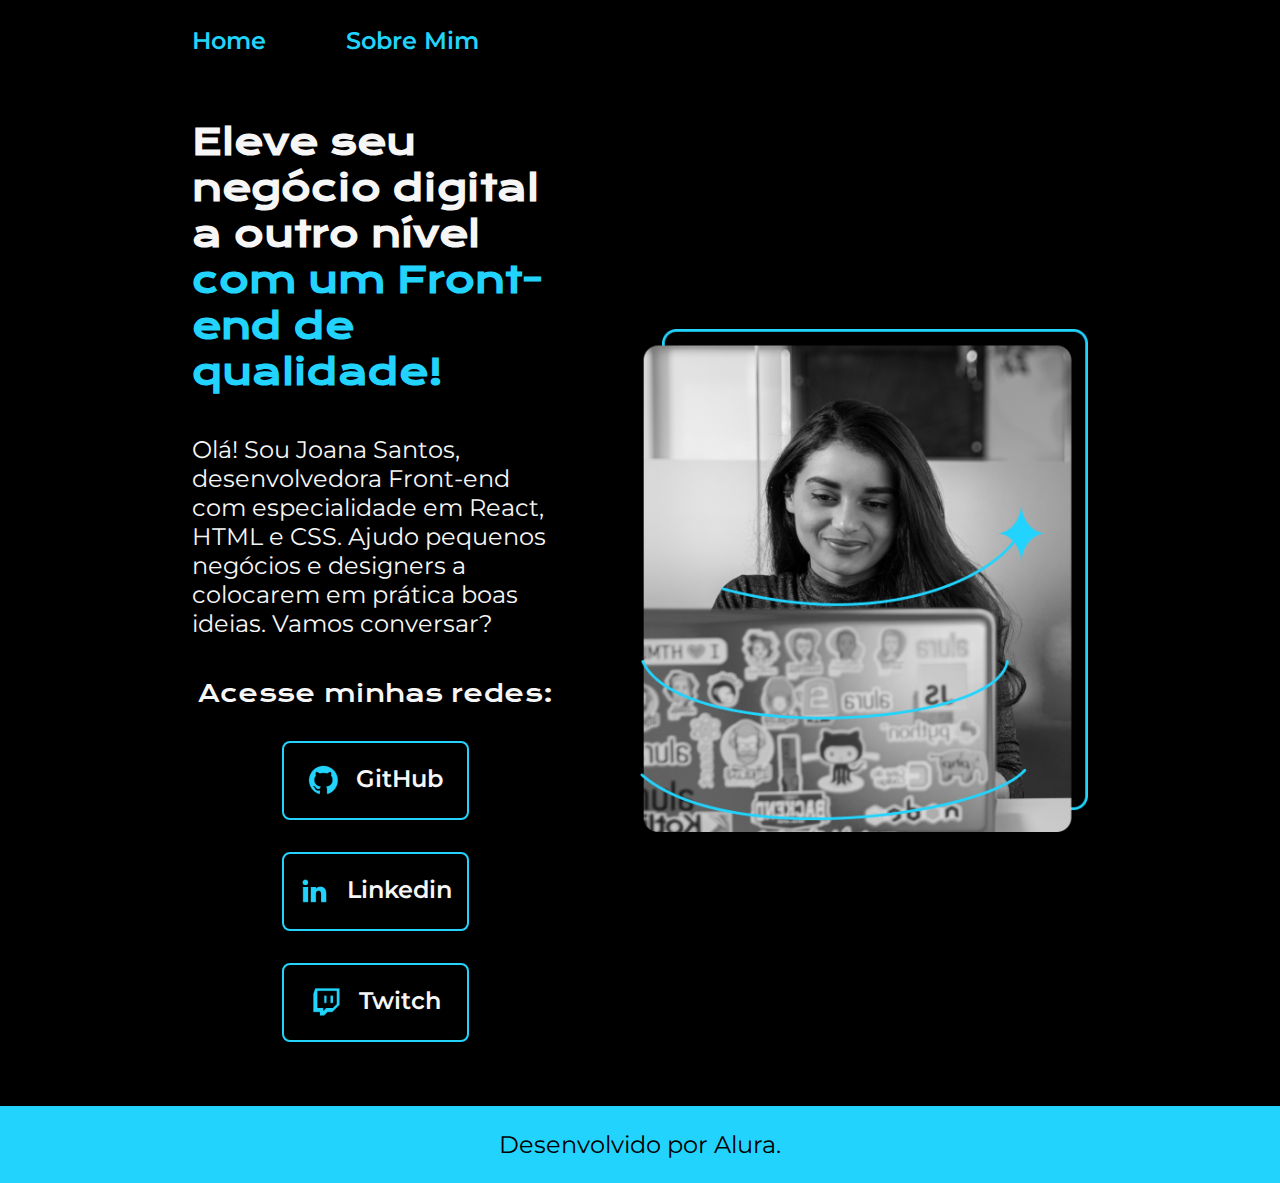
<file: index.html>
<!DOCTYPE html>
<html lang="pt-br">
<head>
    <meta charset="UTF-8">
    <meta http-equiv="X-UA-Compatible" content="IE=edge">
    <meta name="viewport" content="width=device-width, initial-scale=1.0">
    <title>Portfolio</title>
    <link rel="stylesheet" href="./styles/style.css">
</head>
<body>
    <header class="cabecalho">
        <nav class="cabecalho__menu">
            <a class="cabecalho__menu__link" href="index.html">Home</a>
            <a class="cabecalho__menu__link" href="about.html">Sobre Mim</a>
        </nav>
    </header>
    <main class="apresentacao">
        <section class="apresentacao__conteudo">
            <h1 class="apresentacao__conteudo__titulo">Eleve seu negócio digital a outro nível <strong class="titulo-destaque"> com um Front-end de qualidade!</strong></h1>
            <p class="apresentacao__conteudo__texto">Olá! Sou Joana Santos, desenvolvedora Front-end com especialidade em React, HTML e CSS. Ajudo pequenos negócios e designers a colocarem em prática boas ideias. Vamos conversar?</p>
            <div class="apresentacao__links">
                <h2 class="apresentacao__links_subtitulo">Acesse minhas redes: </h2>
                <a class="apresentacao__links__navegacao" href="https://github.com">
                    <img src="./assets/github.png">
                    GitHub
                </a>
                <a class="apresentacao__links__navegacao" href="https://likedin.com">
                    <img src="./assets/linkedin.png">
                    Linkedin
                </a>
                <a class="apresentacao__links__navegacao" href="https://twitch.tv">
                    <img src="./assets/twitch.png">
                    Twitch
                </a>
            </div>
        </section>
        <img class="apresentacao__imagem" src="./assets/Imagem.png" alt="Foto da Joana Santos Programando">
    </main>
    <footer class="rodape">
        <p>Desenvolvido por Alura.</p>
    </footer>
</body>
</html>
</file>
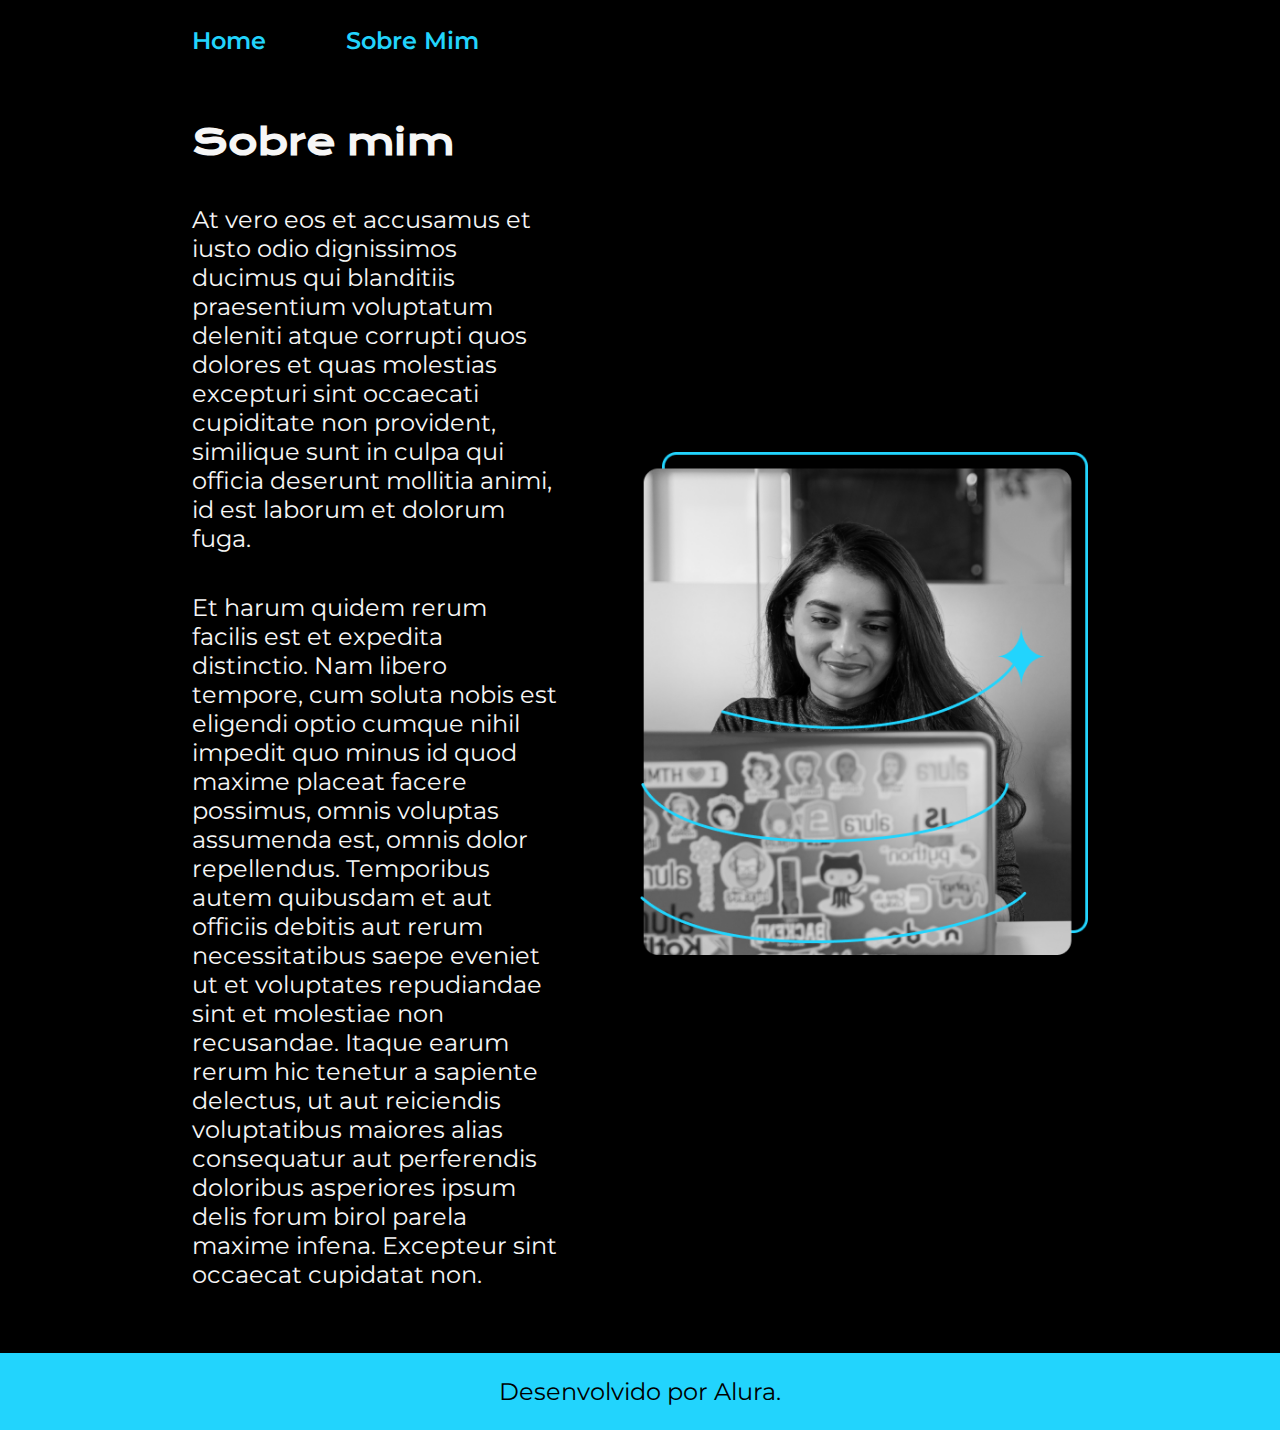
<file: about.html>
<!DOCTYPE html>
<html lang="pt-br">
<head>
    <meta charset="UTF-8">
    <meta http-equiv="X-UA-Compatible" content="IE=edge">
    <meta name="viewport" content="width=device-width, initial-scale=1.0">
    <title>Sobre mim</title>
    <link rel="stylesheet" href="./styles/style.css">
</head>
<body>
    <header class="cabecalho">
        <nav class="cabecalho__menu">
            <a class="cabecalho__menu__link" href="index.html">Home</a>
            <a class="cabecalho__menu__link" href="about.html">Sobre Mim</a>
        </nav>
    </header>

    <main class="apresentacao"> 
        <section class="apresentacao__conteudo">
            <h1 class="apresentacao__conteudo__titulo">Sobre mim</h1>
            <p class="apresentacao__conteudo__texto">At vero eos et accusamus et iusto odio dignissimos ducimus qui blanditiis praesentium voluptatum deleniti atque corrupti quos dolores et quas molestias excepturi sint occaecati cupiditate non provident, similique sunt in culpa qui officia deserunt mollitia animi, id est laborum et dolorum fuga.</p>
            
            <p class="apresentacao__conteudo__texto">Et harum quidem rerum facilis est et expedita distinctio. Nam libero tempore, cum soluta nobis est eligendi optio cumque nihil impedit quo minus id quod maxime placeat facere possimus, omnis voluptas assumenda est, omnis dolor repellendus. Temporibus autem quibusdam et aut officiis debitis aut rerum necessitatibus saepe eveniet ut et voluptates repudiandae sint et molestiae non recusandae. Itaque earum rerum hic tenetur a sapiente delectus, ut aut reiciendis voluptatibus maiores alias consequatur aut perferendis doloribus asperiores ipsum delis forum birol parela maxime infena. Excepteur sint occaecat cupidatat non.</p>
        </section>
        <img class="apresentacao__imagem"  src="./assets/Imagem.png" alt="Foto da Joana Santos Programando">
    </main>

    <footer class="rodape">
        <p>Desenvolvido por Alura.</p>
    </footer>
</body>
</html>
</file>
<file: styles/style.css>
@import url('https://fonts.googleapis.com/css2?family=Krona+One&display=swap');
@import url('https://fonts.googleapis.com/css2?family=Krona+One&family=Montserrat:ital@0;1&display=swap');
@import url('https://fonts.googleapis.com/css2?family=Montserrat:ital,wght@0,600;1,600&display=swap');

:root {
    --cor-primaria: #000000;
    --cor-secundaria: #F6F6F6;
    --cor-terciaria: #22D4FD;
    --cor-hover: #272727;

    --fonte-principal: "Krona One", sans-serif;
    --fonte-secundaria: "Montserrat", sans-serif;
}

* {
    margin: 0;
    padding: 0;
}

body {
    /* height: 100vh; */
    box-sizing: border-box;
    background-color: var(--cor-primaria);
    color: var(--cor-secundaria);
}

.cabecalho {
    padding: 2% 0% 0% 15%;
}

.cabecalho__menu {
    display: flex;
    gap: 80px;
}

.cabecalho__menu__link {
    font-family: var(--fonte-secundaria);
    font-size: 1.5rem;
    font-weight: 600;
    color: var(--cor-terciaria);
    text-decoration: none;
}

.apresentacao {
    padding: 5% 15%;
    display: flex;
    align-items: center;
    justify-content: space-between;
    gap: 82px;
}

.apresentacao__conteudo {
    width: 50%;
    display: flex;
    flex-direction: column;
    gap: 40px;
}

.apresentacao__conteudo__titulo {
    font-size: 2.25rem;
    font-family: var(--fonte-principal);
}

.titulo-destaque {
    color: var(--cor-terciaria);

}
.apresentacao__conteudo__texto {
    font-size: 1.5rem;
    font-family: var(--fonte-secundaria);
}

.apresentacao__links {
    display: flex;
    flex-direction: column;
    justify-content: space-between;
    align-items: center;
    gap: 32px;
}

.apresentacao__links_subtitulo {
    font-size: 1.5rem;
    font-family: var(--fonte-principal);
    font-weight: 400;
}

.apresentacao__links__navegacao {
    /* background-color: #22D4FD; */
    display: flex;
    justify-content: center;
    gap: 16px;

    border: 2px solid var(--cor-terciaria);
    width: 50%;
    text-align: center;
    border-radius: 8px;
    font-size: 1.5rem;
    font-family: var(--fonte-secundaria);
    font-weight: 600;
    color: var(--cor-secundaria);
    padding: 21.5px 0;
    text-decoration: none;
}

.apresentacao__links__link:hover {
    background-color: var(--cor-hover);
}

.apresentacao__imagem {
    width: 50%;
}

.rodape {
    padding: 24px;
    color: var(--cor-primaria);
    background-color: var(--cor-terciaria);
    text-align: center;
    font-family: var(--fonte-secundaria);
    font-size: 1.5rem;
    font-weight: 400;
}

@media (max-width: 1200px) {
    .cabecalho {
        padding: 10%;
    }

    .cabecalho__menu {
        justify-content: center;
    }

     .apresentacao {
        flex-direction: column-reverse;
        padding: 5%;
    }

    .apresentacao__conteudo {
        width: auto;
    }
}
</file>
